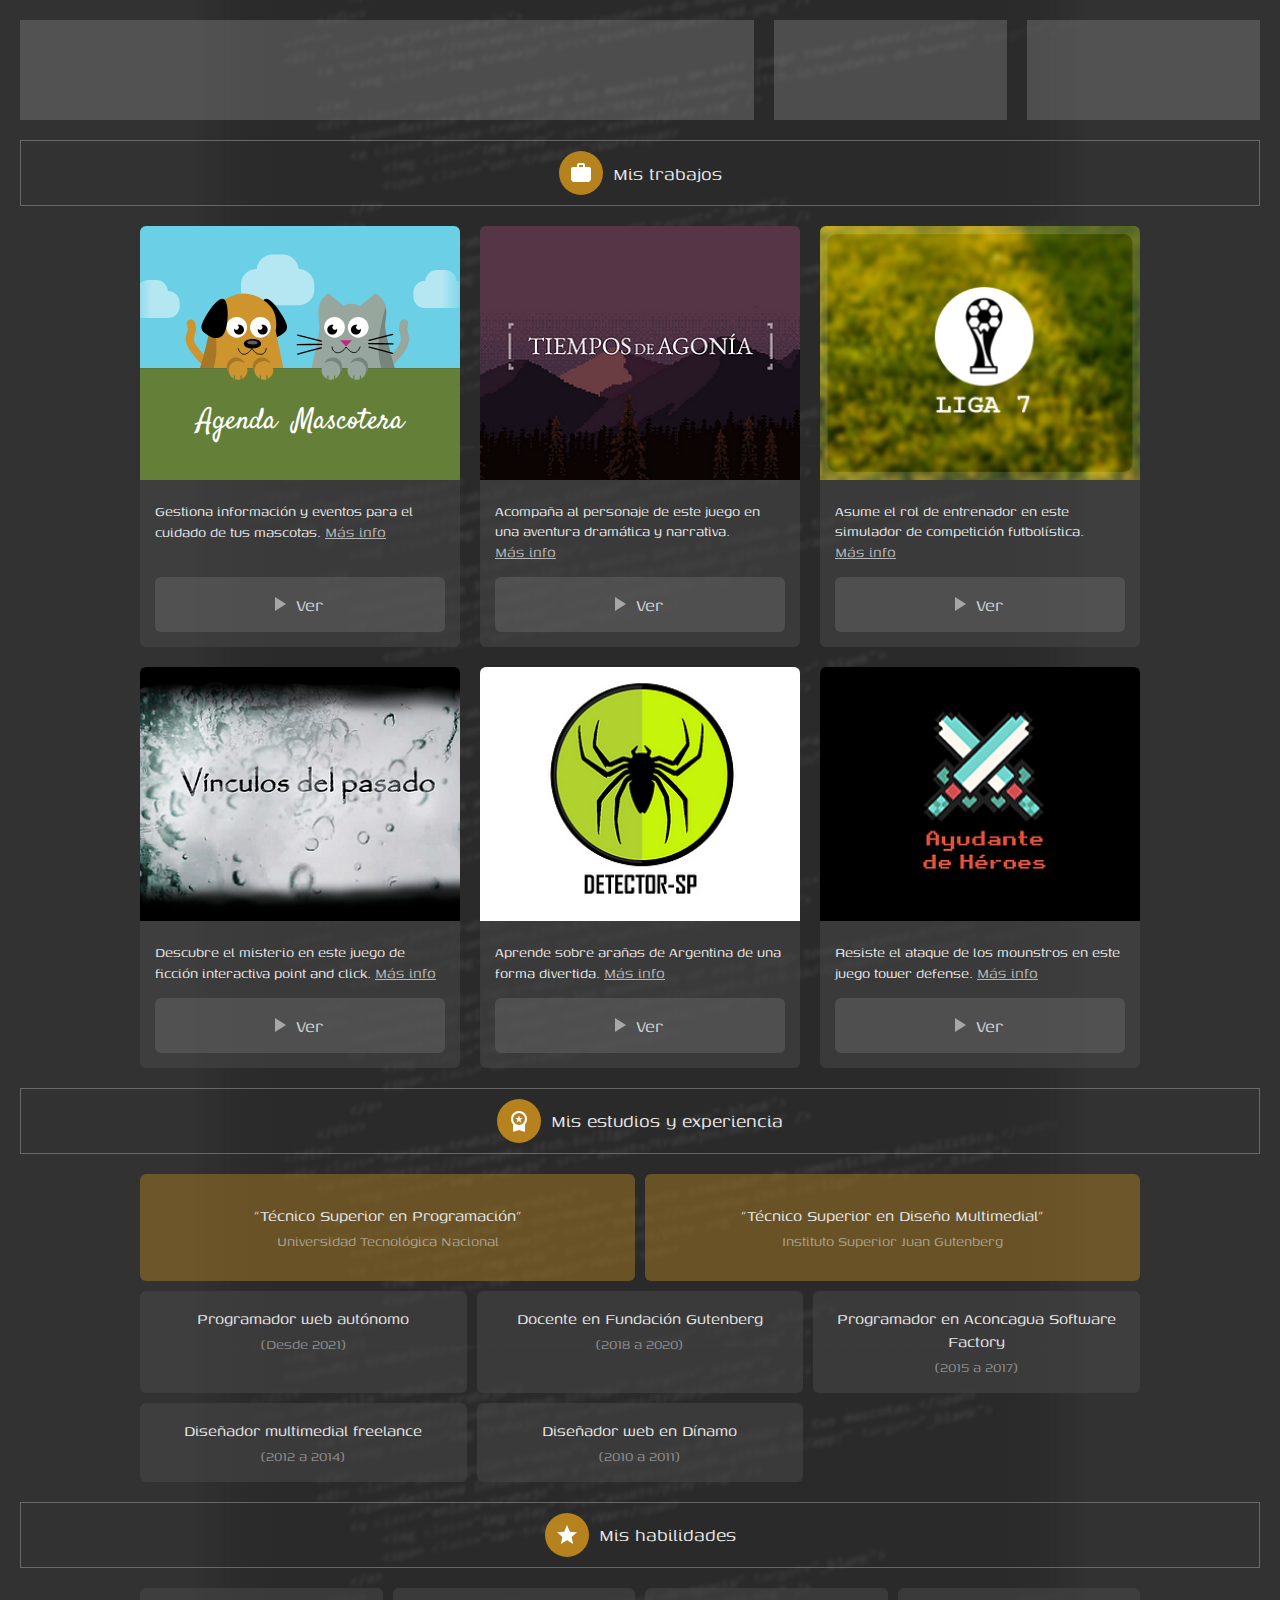
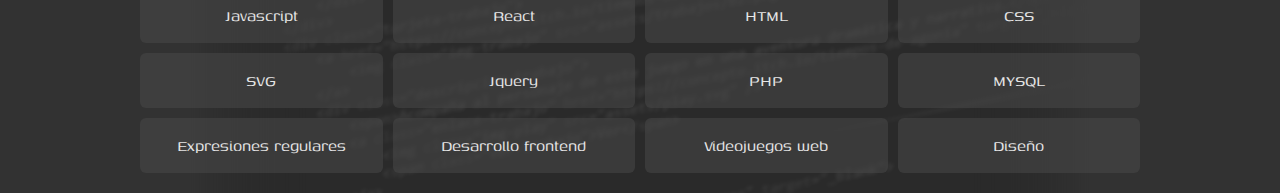
<file: index.html>
<!DOCTYPE html>
<html lang="es">
<head>
    <meta charset="UTF-8">
    <meta http-equiv="X-UA-Compatible" content="IE=edge">
    <meta name="viewport" content="width=device-width, initial-scale=1.0, user-scalable=no">
    <link rel="preload" href="assets/fonts/Genos-Regular.ttf" as="font" type="font/ttf" crossorigin />
    <link rel="icon" type="image/svg+xml" href="assets/images/favicon.svg" />
    <link rel="stylesheet" href="assets/index.css">
    <script src="assets/index.js" type="module"></script>
    <title>Portfolio</title>
</head>
<body>
	<div id="cargando" class="cargando-flex">
		<span>Cargando</span>
		<div class="punto"></div>
		<div class="punto"></div>
		<div class="punto"></div>
	</div>

	<div id="contenedor-principal" class="oculto">
		<div id="contenedor-superior" class="contenedor">
			<header id="encabezado">
				<div id="encabezado-icono" class="animacion-generica">
					<img id="icono-person" src="assets/images/person.svg" />
					<div>
						<div id="nombre">Gonzalo Vidal</div>
						<div id="programador">Programador web</div>
					</div>
				</div>
				<div id="encabezado-ubicacion-bottom" class="animacion-generica">Mendoza, Argentina</div>
				<div id="encabezado-ubicacion-right" class="animacion-generica">
					<div>Mendoza</div>
					<div>Argentina</div>
				</div>
			</header>
			<div id="botones">
				<a class="boton animacion-cv" id="cv" href="documents/cv.pdf" target="_blank">
					<img class="contenido-boton animacion-generica" id="icono-description" src="assets/images/description.svg" />
					<span class="contenido-boton animacion-generica">Ver CV</span>
				</a>

				<a class="boton animacion-mail" id="mail" href="mailto:gondevs@gmail.com" target="_blank">
					<img class="contenido-boton animacion-generica" id="icono-send" src="assets/images/send.svg" />
					<span class="contenido-boton animacion-generica">Enviar mail</span>
				</a>
			</div>
		</div>

		<div class="seccion" id="trabajos">
			<div class="titulo-seccion">
				<img class="img-titulo-seccion" src="assets/images/work.svg" />
				<span>Mis trabajos</span>
			</div>
			<div id="grilla-trabajos">
				<div class="tarjeta-trabajo">
					<a href="https://gon86.github.io/app/" target="_blank">
						<img class="img-trabajo" src="assets/images/agenda-mascotera.svg" />
					</a>
					<div class="descripcion-trabajo">
						<div>
							Gestiona información y eventos para el cuidado de tus mascotas.
							<button class="info" data-ficha="agenda-mascotera">Más info</button>
						</div>
						<a class="enlace-trabajo" href="https://gon86.github.io/app/" target="_blank">
							<img class="img-play" src="assets/images/play.svg" />
							<span class="ver-trabajo">Ver</span>
						</a>
					</div>
				</div>
				<div class="tarjeta-trabajo">
					<a href="https://concepto.itch.io/tiempos-de-agonia" target="_blank">
						<img class="img-trabajo" src="assets/images/tiempos-agonia.png" />
					</a>
					<div class="descripcion-trabajo">
						<div>
							Acompaña al personaje de este juego en una aventura dramática y narrativa.
							<button class="info" data-ficha="tiempos-de-agonia">Más info</button>
						</div>
						<a class="enlace-trabajo" href="https://concepto.itch.io/tiempos-de-agonia" target="_blank">
							<img class="img-play" src="assets/images/play.svg" />
							<span class="ver-trabajo">Ver</span>
						</a>
					</div>
				</div>
				<div class="tarjeta-trabajo">
					<a href="https://concepto.itch.io/liga7" target="_blank">
						<img class="img-trabajo" src="assets/images/liga7.png" />
					</a>
					<div class="descripcion-trabajo">
						<div>
							Asume el rol de entrenador en este simulador de competición futbolística.
							<button class="info" data-ficha="liga-7">Más info</button>
						</div>
						<a class="enlace-trabajo" href="https://concepto.itch.io/liga7" target="_blank">
							<img class="img-play" src="assets/images/play.svg" />
							<span class="ver-trabajo">Ver</span>
						</a>
					</div>
				</div>
				<div class="tarjeta-trabajo">
					<a href="https://concepto.itch.io/vinculos-del-pasado" target="_blank">
						<img class="img-trabajo" src="assets/images/vinculos-pasado.png" />
					</a>
					<div class="descripcion-trabajo">
						<div>
							Descubre el misterio en este juego de ficción interactiva point and click.
							<button class="info" data-ficha="vinculos-del-pasado">Más info</button>
						</div>
						<a class="enlace-trabajo" href="https://concepto.itch.io/vinculos-del-pasado" target="_blank">
							<img class="img-play" src="assets/images/play.svg" />
							<span class="ver-trabajo">Ver</span>
						</a>
					</div>
				</div>
				<div class="tarjeta-trabajo">
					<a href="https://concepto.itch.io/detector-sp" target="_blank">
						<img class="img-trabajo" src="assets/images/detector-sp.png" />
					</a>
					<div class="descripcion-trabajo">
						<div>
							Aprende sobre arañas de Argentina de una forma divertida.
							<button class="info" data-ficha="detector-sp">Más info</button>
						</div>
						<a class="enlace-trabajo" href="https://concepto.itch.io/detector-sp" target="_blank">
							<img class="img-play" src="assets/images/play.svg" />
							<span class="ver-trabajo">Ver</span>
						</a>
					</div>
				</div>
				<div class="tarjeta-trabajo">
					<a href="https://concepto.itch.io/ayudante-de-heroes" target="_blank">
						<img class="img-trabajo" src="assets/images/ayudante-heroes.png" />
					</a>
					<div class="descripcion-trabajo">
						<div>
							Resiste el ataque de los mounstros en este juego tower defense.
							<button class="info" data-ficha="ayudante-de-heroes">Más info</button>
						</div>
						<a class="enlace-trabajo" href="https://concepto.itch.io/ayudante-de-heroes" target="_blank">
							<img class="img-play" src="assets/images/play.svg" />
							<span class="ver-trabajo">Ver</span>
						</a>
					</div>
				</div>
			</div>
		</div>

		<div class="seccion">
			<div class="titulo-seccion">
				<img class="img-titulo-seccion" src="assets/images/medal.svg" />
				<span>Mis estudios <br id="br-experiencia" />y experiencia</span>
			</div>
			<div id="estudios-experiencia">
				<div class="bloque bloque-estudios">
					<div class="datos-carrera">
						<span>"Técnico Superior en Programación"</span>
						<span class="universidad">Universidad Tecnológica Nacional</span>
					</div>
					<div class="datos-carrera">
						<span>"Técnico Superior en Diseño Multimedial"</span>
						<span class="universidad">Instituto Superior Juan Gutenberg</span>
					</div>
				</div>
				<div class="bloque bloque-experiencia">
					<div class="datos-puesto">
						<span>Programador web autónomo</span>
						<span class="fecha">(Desde 2021)</span>
					</div>
					<div class="datos-puesto">
						<span>Docente en Fundación Gutenberg</span>
						<span class="fecha">(2018 a 2020)</span>
					</div>
					<div class="datos-puesto">
						<span>Programador en Aconcagua Software Factory</span>
						<span class="fecha">(2015 a 2017)</span>
					</div>
					<div class="datos-puesto">
						<span>Diseñador multimedial freelance</span>
						<span class="fecha">(2012 a 2014)</span>
					</div>
					<div class="datos-puesto">
						<span>Diseñador web en Dínamo</span>
						<span class="fecha">(2010 a 2011)</span>
					</div>
				</div>
			</div>
		</div>

		<div class="seccion" id="habilidades">
			<div class="titulo-seccion">
				<img class="img-titulo-seccion" src="assets/images/star.svg" />
				<span>Mis habilidades</span>
			</div>
			<div id="grilla-habilidades">
				<div>Javascript</div>
				<div>React</div>
				<div>HTML</div>
				<div>CSS</div>
				<div>SVG</div>
				<div>Jquery</div>
				<div>PHP</div>
				<div>MYSQL</div>
				<div>Expresiones regulares</div>
				<div>Desarrollo frontend</div>
				<div>Videojuegos web</div>
				<div>Diseño</div>
			</div>
		</div>
	</div>

	<dialog id="modal">
		<header>
			<span id="titulo-ficha"></span>
			<button class="cerrar"></button>
		</header>
		<section class="superior">
			<span>Tipo:</span>
			<span id="tipo-ficha"></span>
		</section>
		<section class="superior">
			<span>Tareas realizadas:</span>
			<span id="tareas-ficha"></span>
		</section>
		<section>
			<div class="titulo-lista">Características</div>
			<ul id="caracteristicas-ficha"></ul>
		</section>
		<section>
			<div class="titulo-lista">Tecnologías</div>
			<ul id="tecnologias-ficha"></ul>
		</section>
	</dialog>
</body>
</html>
</file>
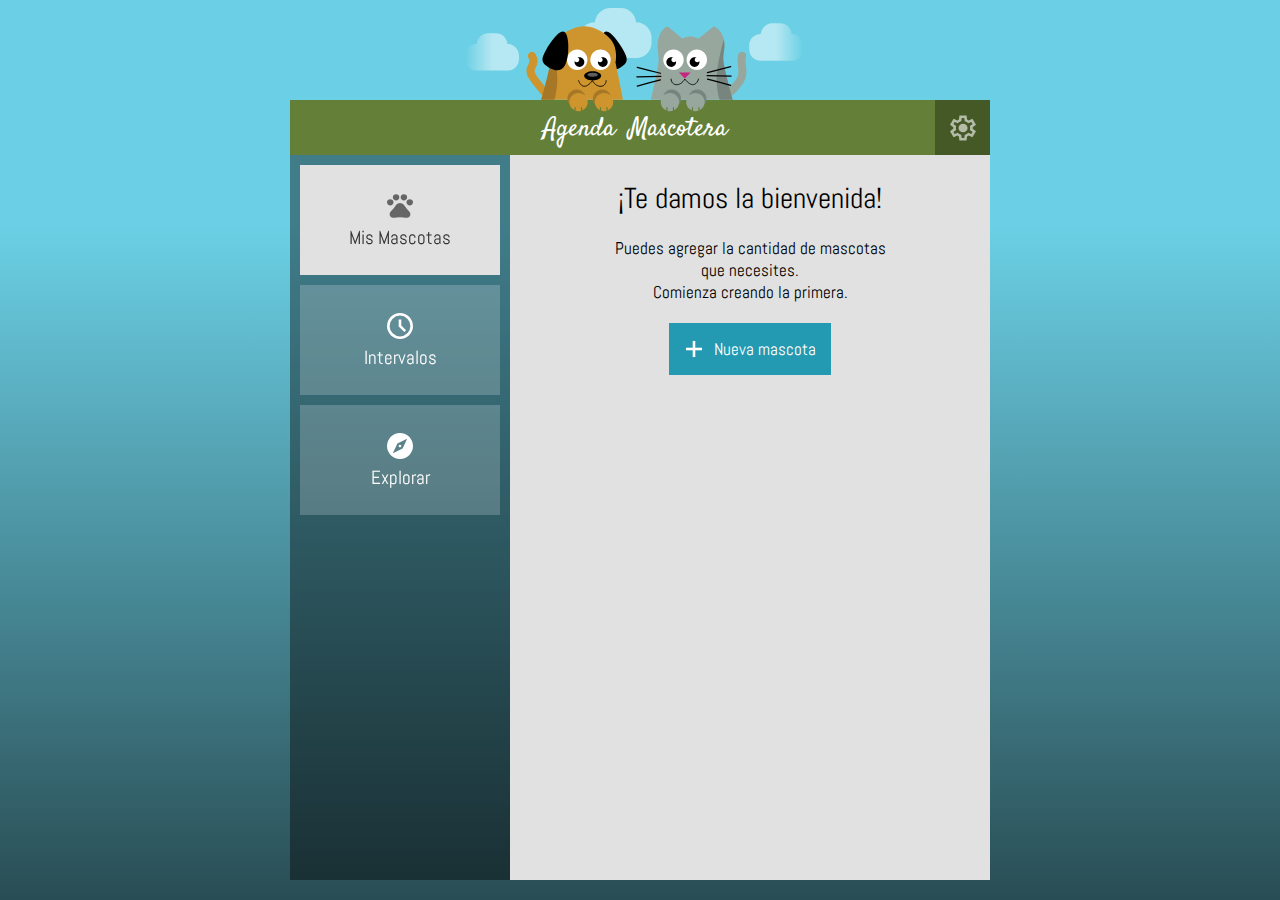
<file: app/index.html>
<!doctype html>
<html lang="en">
  <head>
    <meta charset="UTF-8" />
    <link rel="icon" type="image/svg+xml" href="/app/recursos/favicon.svg" />
    <meta name="viewport" content="width=device-width, initial-scale=1.0, user-scalable=no" />
    <title>Agenda Mascotera</title>
    <script type="module" crossorigin src="/app/assets/index-B04WjW4S.js"></script>
    <link rel="stylesheet" crossorigin href="/app/assets/index-CQFkuaSq.css">
  </head>
  <body>
    <div id="root"></div>
  </body>
</html>
</file>
<file: assets/index.css>
@font-face {
    font-family: "genos";
    src: url("fonts/Genos-Regular.ttf");
}

* {
	box-sizing: border-box;
}

html {
	--ancho-maximo: 1000px;
	font-size: 19px;
	font-family: "genos", sans-serif;
}

body {
	margin: 20px;
	color: rgb(230,230,230);
	background-color: rgb(50,50,50);
	background-image: url("images/fondo.png");
	background-repeat: repeat-y;
	background-size: 700px 700px;
	background-position: center;
}

#cargando {
	position: absolute;
	top: 50%;
	left: 50%;
	transform: translate(-50%, -50%);
	font-size: 24px;
	padding-bottom: 5px;
}

.cargando-flex {
	display: flex;
	align-items: baseline;
	gap: 6px;
}

#cargando .punto {
	width: 7px;
	height: 7px;
	background-color: #a714dd;
	opacity: 0;
	animation-name: animacion-cargando;
	animation-duration: 1s;
	animation-iteration-count: infinite;
	animation-direction: alternate;
}

#cargando .punto:nth-of-type(1) {
	animation-delay: 0.2s;
}

#cargando .punto:nth-of-type(2) {
	animation-delay: 0.4s;
}

#cargando .punto:nth-of-type(3) {
	animation-delay: 0.6s;
}

@keyframes animacion-cargando {
	from { opacity: 0; }
	to { opacity: 1; }
}

.oculto {
	display: none;
}

.contenedor {
	display: flex;
	flex-direction: column;
	gap: 20px;
}

#contenedor-principal {
	max-width: 1500px;
	margin: 0 auto;
}

#contenedor-superior {
	z-index: 1;
}

.seccion {
	display: flex;
	flex-direction: column;
	justify-content: center;
	align-items: center;
	gap: 20px;
}

#encabezado {
	display: flex;
	flex-direction: column;
	align-items: center;
	gap: 10px;
	padding: 20px;
	background-color: rgba(160, 160, 160, 0.3);
}

#encabezado-icono {
	display: flex;
	align-items: center;
	gap: 10px;
}

#nombre {
	font-size: 21px;
}

#programador {
	font-size: 21px;
	color: #c85dee;
}

#encabezado-ubicacion-right {
	display: none;
	padding-left: 15px;
	border-left: 1px solid rgba(240, 240, 240, 0.4);
}

#encabezado-ubicacion-bottom {
	padding-top: 15px;
	border-top: 1px solid rgba(240, 240, 240, 0.4);
	text-align: center;
	width: 100%;
}

#botones {
	display: flex;
	gap: 20px;
}

.boton {
	display: flex;
	flex-direction: column;
	justify-content: center;
	align-items: center;
	gap: 5px;
	padding: 20px 8px;
	width: 50%;
	background-color: rgba(160, 160, 160, 0.3);
	text-align: center;
	text-decoration: none;
	color: inherit;
}

#cv {
	animation-delay: 0.4s;
}

#cv .contenido-boton {
	animation-delay: 0.4s;
}

#cv:hover {
	outline: 2px solid #b00feb;
}

#mail {
	animation-delay: 0.6s;
}

#mail .contenido-boton {
	animation-delay: 0.6s;
}

#mail:hover {
	outline: 2px solid #df3b3b;
}

.animacion-generica {
	animation-name: intro-generica;
	animation-duration: 0.5s;
	animation-timing-function: ease-out;
	animation-fill-mode: forwards;
	opacity: 0;
	transform: rotateY(180deg);
}

.animacion-cv {
	animation-name: intro-cv;
	animation-duration: 0.5s;
	animation-timing-function: ease-out;
	animation-fill-mode: forwards;
}

.animacion-mail {
	animation-name: intro-mail;
	animation-duration: 0.5s;
	animation-timing-function: ease-out;
	animation-fill-mode: forwards;
}

@keyframes intro-generica {
	from {
		opacity: 0;
		transform: rotateY(180deg);
	}
	to {
		opacity: 1;
		transform: rotateY(0deg);
	}
}

@keyframes intro-cv {
	from {
		background-color: rgba(160, 160, 160, 0.2);
	}
	to {
		background-color: #851dab;
	}
}

@keyframes intro-mail {
	from {
		background-color: rgba(160, 160, 160, 0.2);
	}
	to {
		background-color: #b12121;
	}
}

.titulo-seccion {
	display: flex;
	justify-content: center;
	align-items: center;
	gap: 10px;
	font-size: 22px;
	border: 1px solid rgba(160, 160, 160, 0.5);
	padding: 10px;
	width: 100%;
}

.img-titulo-seccion {
	padding: 10px;
	background-color: #db991bc9;
	border-radius: 50%;
}

#icono-person {
	background-color: unset;
	padding: unset;
	border-radius: unset;
	width: 60px;
}

#icono-description {
	background-color: unset;
	padding: unset;
	border-radius: unset;
}

#icono-send {
	background-color: unset;
	padding: unset;
	border-radius: unset;
}

#grilla-habilidades {
	display: grid;
	grid-template-columns: repeat(2, 1fr);
	gap: 10px;
	width: 100%;
	max-width: var(--ancho-maximo);
}

#grilla-habilidades > div {
	display: flex;
	justify-content: center;
	align-items: center;
	text-align: center;
	background-color: rgba(70,70,70,0.6);
	padding: 16px 8px;
	border-radius: 6px;
}

#grilla-trabajos {
	display: grid;
	grid-template-columns: auto;
	gap: 20px;
	justify-content: center;
}

.tarjeta-trabajo {
	display: flex;
	flex-direction: column;
	background-color: rgba(70,70,70,0.6);
	border-radius: 6px;
	overflow: hidden;
}

.img-trabajo {
	width: 100%;
}

.descripcion-trabajo {
	display: flex;
	flex-direction: column;
	justify-content: space-between;
	gap: 15px;
	font-size: 17px;
	border-radius: 6px;
	padding: 15px;
	flex-grow: 1;
}

.enlace-trabajo {
	display: flex;
	justify-content: center;
	align-items: center;
	gap: 5px;
	font-size: 21px;
	color: rgb(210,210,210);
	text-decoration: none;
	text-align: center;
	padding: 15px 10px;
	border-radius: 6px;
	background-color: rgba(100, 100, 100, 0.5);
}

.enlace-trabajo:hover {
	background-color: rgba(120, 120, 120, 0.8);	
}

.enlace-trabajo:hover .ver-trabajo {
	color: white;
}

.enlace-trabajo:hover .img-play {
	opacity: 1;
	transform: rotateX(180deg);
}

.ver-trabajo {
	margin-right: 10px;
}

.img-play {
	opacity: 0.5;
	transform: rotateX(0deg);
	transition: transform 0.5s;
}

#estudios-experiencia {
	display: flex;
	flex-direction: column;
	gap: 10px;
	width: 100%;
	max-width: var(--ancho-maximo);
}

.bloque {
	display: grid;
	grid-template-columns: auto;
	gap: 10px;
}

.datos-puesto {
	display: flex;
	flex-direction: column;
	gap: 4px;
	padding: 16px;
	border-radius: 6px;
	background-color: rgba(70,70,70,0.6);
	text-align: center;
}

.datos-puesto .fecha {
	color: rgb(140, 140, 140);
	font-size: 17px;
}

.datos-carrera {
	display: flex;
	flex-direction: column;
	gap: 4px;
	padding: 16px;
	border-radius: 6px;
	background-color: #9a72248f;
	text-align: center;
}

.datos-carrera .universidad {
	color: rgba(240, 240, 240, 0.5);
	font-size: 17px;
}

button.info {
	font-family: "genos", sans-serif;
	font-size: 18px;
	color: #b5b5b5;
	background: unset;
	border: unset;
	padding: 0px;
	text-decoration: underline;
	cursor: pointer;
}

button.info:hover {
	color: white;
}

#modal {
	width: 100%;
	border: unset;
	background: linear-gradient(
		to bottom, 
		rgba(40,40,40,0) 0%, 
		rgba(40,40,40,0.8) 5%, 
		rgba(40,40,40,0.8) 95%, 
		rgba(40,40,40,0) 100%
	);
	color: rgb(230,230,230);
	padding: 30px;
	transform: translateY(20px);
	animation-name: animacion-modal;
	animation-duration: 0.3s;
	animation-timing-function: ease-out;
	animation-fill-mode: forwards;
}

#modal::backdrop {
	background-color: rgba(0,0,0,0.8);
}

@keyframes animacion-modal {
	from { 
		opacity: 0; 
		transform: translateY(20px);
	}
	to { 
		opacity: 1; 
		transform: translateY(0px);
	}
}

#modal header, #modal .titulo-lista {
	text-align: center;
	padding: 10px;
	border-radius: 8px;
	font-size: 21px;
}

#modal header {
	--ancho-cerrar: 34px;
	display: flex;
	justify-content: space-between;
	align-items: center;
	background-color: #851dab;
}

#modal .titulo-lista {
	background-color: rgba(100, 100, 100, 0.5);
}

#titulo-ficha {
	flex-grow: 1;
	margin-left: var(--ancho-cerrar);
}

#modal button.cerrar {
	width: var(--ancho-cerrar);
	height: 24px;
	background-image: url("images/close.svg");
	background-repeat: no-repeat;
	background-position: center;
	background-color: unset;
	border: unset;
	cursor: pointer;
	opacity: 0.7;
}

#modal button.cerrar:hover {
	opacity: 1;
}

#modal section {
	margin-top: 10px;
}

#modal ul {
	list-style-image: url("images/star-li.svg");
}

#modal section.superior {
	padding: 0 20px;
}

@media (min-width: 360px) {
	#br-experiencia {
		display: none;
	}

	#encabezado {
		flex-direction: row;
		justify-content: space-between;
	}

	#encabezado-ubicacion-bottom {
		display: none;
	}

	#encabezado-ubicacion-right {
		display: flex;
		flex-direction: column;
		justify-content: center;
		align-self: stretch;
	}
}

@media (min-width: 500px) {
	#grilla-trabajos {
		grid-template-columns: repeat(2, 1fr);
		max-width: var(--ancho-maximo);
	}

	#grilla-habilidades {
		grid-template-columns: repeat(3, 1fr);	
	}

	.bloque-experiencia {
		grid-template-columns: repeat(2, 1fr);
	}

	.boton {
		flex-direction: row;
		gap: 10px;
	}

	#modal {
		width: 500px;
	}
}

@media (min-width: 600px) {
	.bloque-estudios {
		grid-template-columns: repeat(2, 1fr);
	}

	.bloque-experiencia {
		grid-template-columns: repeat(3, 1fr);
	}

	#contenedor-superior {
		flex-direction: row;
	}

	#encabezado, #botones {
		flex-grow: 1;
	}

	.boton {
		flex-direction: column;
		gap: 5px;
		padding-left: 20px;
		padding-right: 20px;
	}
}

@media (min-width: 700px) {
	body {
		background-size: 900px 900px;
	}

	#grilla-trabajos {
		grid-template-columns: repeat(3, 1fr);
	}

	#grilla-habilidades {
		grid-template-columns: repeat(4, 1fr);	
	}
}

@media (min-width: 900px) {
	#encabezado {
		flex-grow: 2;
	}

	.boton {
		flex-direction: row;
		gap: 10px;
	}

	.datos-carrera {
		padding-top: 30px;
		padding-bottom: 30px;
	}
}
</file>
<file: app/assets/index-CQFkuaSq.css>
.popup{position:fixed;top:0;left:0;width:100%;height:100%;display:flex;justify-content:center;align-items:center;z-index:4;color:#000}.popup__fondo{position:inherit;width:inherit;height:inherit;background-color:#000;opacity:.5}.popup__marco{background-color:#00000080;padding:2px 2px 6px;width:100%;max-width:350px;margin:20px;animation-name:animacionPopup;animation-duration:.3s;animation-timing-function:ease-out;z-index:5}.popup__contenido{display:flex;flex-direction:column;justify-content:space-between;background-color:#f3f3f3;padding:30px;min-height:200px;text-align:center}@keyframes animacionPopup{0%{opacity:0;transform:translateY(20px)}to{opacity:1;transform:translateY(0)}}.popup__encabezado{display:flex;justify-content:center;align-items:center;column-gap:5px;font-size:1.3rem;border-bottom:2px solid rgb(150,150,150);padding-bottom:5px}.popup__texto{padding:10px 0}.popup__botonUnico{background-color:#2399b2;color:#fff;padding:12px 28px;width:100%;max-width:150px;align-self:center}.popup__contenedorBotones{display:grid;grid-template-columns:1fr 1fr;column-gap:20px;min-height:55px}.popup__botonEliminar{background-color:#d5631e;color:#fff}.popup__botonCancelar{background-color:#787878;color:#fff;padding:8px}.cargandoPantalla{display:flex;justify-content:center;align-items:center;height:100%}.cargandoPantalla__imagen{width:100px;margin-bottom:30px}.cargandoBoton{height:100%}.cargandoBoton__barra{position:absolute;background-color:#fff;opacity:.3}.cargandoBoton__texto{height:inherit;display:flex;justify-content:center;align-items:center}.encabezado{position:sticky;top:-100px;display:flex;flex-direction:column;align-items:center;overflow-x:hidden;z-index:2;grid-area:encabezado;background-color:#6bd0e5}.encabezado__contenedorMascotas{display:flex;justify-content:center;height:100px;transition:opacity .3s}.encabezado__contenedorMascotas--oculto{opacity:0}.encabezado__mascotas{position:absolute}.encabezado__barraTitulo{display:grid;grid-template-rows:var(--alto-barra-encabezado);grid-template-columns:auto var(--alto-barra-encabezado);width:100%;z-index:-1;background-color:#648038}.encabezado__contenedorTitulo{display:flex;justify-content:center;padding-left:47px}.encabezado__titulo{width:200px}.encabezado__botonAjustes{height:100%;top:0;right:0;background-color:#0000004d;display:flex;justify-content:center;align-items:center;color:#fff}.contenedorAjustes{overflow-y:auto;overflow-x:hidden;width:100%;z-index:3}.contenedorAjustes--absoluto{position:absolute;top:var(--alto-encabezado)}.contenedorAjustes--fijo{position:fixed;top:var(--alto-barra-encabezado);height:calc(100% - var(--alto-barra-encabezado) - var(--alto-navegacion-mobile))}.ajustes{padding:20px;background-color:#141414e6;color:#fff;animation-name:animacionAjustes;animation-duration:.3s;animation-timing-function:ease-out}@keyframes animacionAjustes{0%{opacity:0;transform:translateY(-50%)}to{opacity:1;transform:translateY(0)}}.tablaAjustes{display:flex;justify-content:center;color:#dcdcdc;border-spacing:15px}.tablaAjustes tr{height:45px}.tablaAjustes td:first-child{text-align:right}.tablaAjustes__contenedorTexto{border-bottom:2px solid rgb(60,60,60);padding-bottom:3px;padding-left:15px}.tablaAjustes__spanGenerico{padding:8px 12px;border:1px solid rgb(130,130,130);margin-right:10px;border-radius:5px}.tablaAjustes__inputGenerico:checked+.tablaAjustes__spanGenerico{border-color:#c8c8c8;background-color:#c8c8c8;color:#000}.tablaAjustes__inputGenerico{display:none}.tablaAjustes__inputUbicacion:checked+.tablaAjustes__toggleUbicacion>.tablaAjustes__circuloUbicacion{margin-left:20px;background-color:#c8c8c8}.tablaAjustes__inputUbicacion{display:none}.tablaAjustes__toggleUbicacion{border:2px solid rgb(130,130,130);border-radius:12px;padding:5px;width:55px}.tablaAjustes__circuloUbicacion{width:20px;height:20px;border-radius:50%;margin-left:0;background-color:#5a5a5a;transition:.3s all}.tablaAjustes__botonRestablecer{padding:8px 12px;color:#fff;border:2px solid rgba(213,99,30,.5);border-radius:5px;outline-style:none}.contenedorNavegacion{position:fixed;bottom:0;width:100%;background-color:#7d7d7d;grid-area:navegacion;height:var(--alto-navegacion-mobile)}.barraNavegacion{display:flex;justify-content:space-around;height:100%}.barraNavegacion__boton{width:100%;height:100%;display:flex;justify-content:center;align-items:center}.barraNavegacion__boton--seleccionado{background-color:#fff3}.inicio{display:flex;flex-direction:column;align-items:center;row-gap:20px}.inicio__titulo{text-align:center;font-weight:400;font-size:1.7rem;margin:0}.inicio__parrafo{text-align:center;text-wrap:pretty;margin:0}.inicio__botonCrear{display:flex;align-items:center;column-gap:10px;background-color:#2399b2;color:#fff;text-decoration:none;padding:15px}.listaMascotas{display:flex;flex-direction:column;row-gap:20px}.listaMascotas__botonCrear{display:flex;justify-content:center;align-items:center;background-color:#2399b2;width:55px;height:55px;border-radius:50%;align-self:flex-end}.tarjetaMascota{display:flex;flex-direction:column;background-color:#fff;border-bottom:2px solid rgb(170,170,170);padding:20px;gap:20px;overflow-x:hidden}.tarjetaMascota__datos{display:grid;grid-template-columns:50px auto;align-items:center;column-gap:8px}.tarjetaMascota__nombre{font-size:1.3rem}.tarjetaMascota__detalle{color:#3c3c3c}.tarjetaMascota__botones{display:flex;column-gap:12px}.tarjetaMascota__texto{padding:10px 14px;border:2px solid rgb(180,180,180);border-radius:8px;word-break:break-word}.tarjetaMascota__botonEditar{background-color:#8c8c8c;width:50%;color:#fff;padding:10px}.tarjetaMascota__botonEventos{display:flex;align-items:center;background-color:#c35999;width:50%;min-height:60px;min-width:fit-content}.tarjetaMascota__iconoFecha{display:flex;align-items:center;padding:10px;background-color:#b42f7f;height:100%}.tarjetaMascota__fecha{padding:10px;color:#fff;width:100%}.formMascota{--borde-normal: rgb(160, 160, 160);display:flex;flex-direction:column;row-gap:15px}.formMascota__tituloCampo{color:#282828}.formMascota__input{width:100%;border:2px solid var(--borde-normal);padding:14px 10px;font-size:1.1rem;outline-style:none;background-color:#f0f0f0}.formMascota__especies{display:flex;justify-content:space-between;align-items:end;margin-top:10px;margin-bottom:5px}.formMascota__inputRadio{position:absolute;margin-left:35px;margin-bottom:25px;z-index:-1;opacity:0}.formMascota__inputRadio:checked+.formMascota__labelIcono{background-color:#fff;border-color:#5a5a5a}.formMascota__labelIcono{display:flex;flex-direction:column;align-items:center;border:2px solid var(--borde-normal);padding:8px 14px;border-radius:0 0 15px}.formMascota__botonesBasicos{display:grid;grid-template-columns:1fr 1fr;min-height:55px;column-gap:20px;margin-top:5px}.formMascota__submit{background-color:#2399b2;color:#fff}.formMascota__cancel{background-color:#b42f7f;color:#fff}.formMascota__contenedorDelete{margin-top:10px;margin-bottom:10px;align-self:center}.formMascota__textoDelete{color:#971262;font-size:1.1rem}.formMascota__botonDelete{color:#971262;font-size:1.1rem;text-decoration:underline;text-underline-position:from-font;padding-top:5px;padding-bottom:5px}.formMascota__inputRadio:disabled+.formMascota__labelIcono{opacity:.7}.listaEventos{display:flex;flex-direction:column;row-gap:20px}.listaEventos__encabezado{display:grid;grid-template-columns:60px auto;font-size:1.3rem;background-color:#bebebe;color:#282828;border-radius:0 0 10px}.listaEventos__botonVolver{display:flex;justify-content:center;align-items:center;height:100%;background-color:#a0a0a0;border-right:4px solid rgb(225,225,225)}.listaEventos__titulo{padding:12px;text-align:center}.formEventos{--borde-normal: rgb(160, 160, 160);display:grid;grid-template:"select select" auto "date 	button" auto / 2fr 1fr;gap:5px}.formEventos__control{border:2px solid var(--borde-normal);padding:10px;min-height:50px;outline-style:none;background-color:#f0f0f0}.formEventos__control--select{grid-area:select}.formEventos__control--date{grid-area:date;width:100%}.formEventos__submit{background-color:#2399b2;color:#fff;padding:8px;grid-area:button}.tarjetaEvento{display:flex;flex-direction:column;row-gap:6px;border:2px solid rgb(150,150,150);padding-top:25px}.tarjetaEvento--animada{opacity:0;transform:translateY(20px);animation-name:animacionEvento;animation-duration:.3s;animation-timing-function:ease-out;animation-fill-mode:forwards}@keyframes animacionEvento{0%{opacity:0;transform:translateY(20px)}to{opacity:1;transform:translateY(0)}}.tarjetaEvento__icono{align-self:center;filter:invert(50%)}.tarjetaEvento__tipo{align-self:center;font-size:1.3rem}.tarjetaEvento__fecha{align-self:center;color:#505050}.tarjetaEvento__controles{display:flex;justify-content:space-around;column-gap:5px;height:70px;margin-top:15px}.tarjetaEvento__repetir{width:50%;margin:5px 0 5px 5px}.tarjetaEvento__label{display:flex;justify-content:center;align-items:center;column-gap:8px;width:100%;height:100%;background-color:#bebebe;color:#282828;padding:20px}.tarjetaEvento__checkbox{display:none}.tarjetaEvento__checkbox:checked+.tarjetaEvento__toggle>.tarjetaEvento__circulo{margin-left:20px;background-color:#648038}.tarjetaEvento__toggle{background-color:#323232;border-radius:12px;padding:5px;min-width:50px}.tarjetaEvento__circulo{width:20px;height:20px;border-radius:50%;margin-left:0;background-color:#b4b4b4;transition:.3s all}.tarjetaEvento__button{background-color:#648038;width:50%;margin:5px 5px 5px 0;color:#fff}.explorar__titulo{font-weight:400;font-size:1.7rem;margin:0;text-align:center}.explorar__parrafo{text-align:center;font-size:1.1rem;text-wrap:pretty}.explorar__contenedorBotones{display:flex;flex-direction:column;gap:10px;padding:0 50px}.explorar__boton{display:flex;justify-content:center;align-items:center;column-gap:10px;background-color:#2399b2;color:#fff;padding:20px 15px;font-size:1.1rem}.explorar__contenedorVolver{display:flex;justify-content:flex-end;margin-right:15px}.explorar__botonVolver{position:absolute;z-index:1;margin-top:15px;padding:10px 15px;border-radius:5px;box-shadow:0 4px 5px #0000004d;background-color:#fff;color:#464646}.explorar__mapa{border:0;position:absolute;width:100%;height:calc(100% - var(--alto-encabezado) - var(--alto-navegacion-mobile));min-width:var(--ancho-minimo);min-height:370px;left:0}.intervalos__mensaje{text-align:center;margin:60px auto}.intervalos__tabla{border-collapse:collapse;width:100%}.intervalos__tabla th{font-weight:400;text-align:left;color:#3c3c3c;border-bottom:2px solid rgb(70,70,70);padding:0 5px 3px}.intervalos__tabla td{padding:5px}.intervalos__tabla td:nth-child(3){width:60px}.intervalos__tabla tbody tr:nth-child(1) td{padding-top:10px}.intervalos__campo{width:60px;height:34px;background-color:#c8c8c800;padding-left:5px;outline-style:none;border:1px solid rgb(90,90,90)}.intervalos__botones{display:flex;column-gap:12px;margin-top:20px}.intervalos__botonGuardar{padding:10px;color:#fff;background-color:#2399b2;min-height:60px;width:50%}.intervalos__botonInfo{background-color:#828282;padding:10px;min-height:60px;width:50%;color:#fff}.fondo{position:fixed;top:0;width:100%;height:100%;z-index:-1;background-color:#e1e1e1}.fondo--oscuro{filter:brightness(.3);transition:filter .3s}.contenedorGeneral{display:grid;grid-template-areas:"encabezado" "contenido" "navegacion";grid-template-rows:var(--alto-encabezado) auto var(--alto-navegacion-mobile);margin:auto;max-width:var(--ancho-maximo);min-width:var(--ancho-minimo);min-height:100%}.contenido{background-color:#e1e1e1;grid-area:contenido;width:100%;max-width:450px;justify-self:center;min-height:370px;overflow-x:hidden}.contenido--oscuro{filter:brightness(.3);z-index:-1;transition:filter .3s}.seccion{width:100%}.seccion--normal{padding:var(--padding-contenido-mobile)}.seccion--expandida{height:100%}.pantallaError{display:flex;flex-direction:column;align-items:center;row-gap:20px}.pantallaError__titulo{text-align:center;font-weight:400;font-size:1.7rem;margin:0}.pantallaError__parrafo{text-align:center;text-wrap:pretty;margin:0}.pantallaError__botonCrear{display:flex;align-items:center;column-gap:10px;background-color:#b42f7f;color:#fff;text-decoration:none;padding:15px}.formError{padding:6px 10px;background-color:#cfabab;color:#3d1515;border-radius:0 0 4px 4px;animation-name:animacionMensajeInput;animation-duration:.4s;text-align:center}.formError--especie{border-radius:4px}@keyframes animacionMensajeInput{0%{opacity:0}to{opacity:1}}@media screen and (min-width: 700px){.fondo{background:linear-gradient(to bottom,#6bd0e5,#6bd0e5 25%,#294d54);background-repeat:no-repeat}.fondo--oscuro{filter:none;transition:none}.contenedorGeneral{grid-template:"encabezado encabezado" var(--alto-encabezado) "navegacion contenido" auto / var(--ancho-navegacion-desktop) auto;padding-bottom:var(--padding-inferior-desktop)}.contenedorAjustes{width:calc(var(--ancho-maximo) - var(--ancho-navegacion-desktop));height:calc(100% - var(--alto-encabezado) - var(--padding-inferior-desktop));margin-left:var(--ancho-navegacion-desktop)}.contenido{max-width:none}.seccion--normal{padding:var(--padding-contenido-mobile) var(--alto-barra-encabezado)}.contenedorNavegacion{position:static;height:auto;background-color:#0006}.encabezado{background-color:transparent}.barraNavegacion{position:sticky;top:var(--alto-barra-encabezado);flex-direction:column;row-gap:10px;padding:10px;height:auto}.barraNavegacion__boton{flex-direction:column;row-gap:5px;text-decoration:none;color:#fff;font-size:1.1rem;width:auto;height:110px;background-color:#fff3}.barraNavegacion__boton--seleccionado{background-color:#e1e1e1;color:#323232}.barraNavegacion__boton--seleccionado .icono{filter:invert(60%)}.barraNavegacion__boton--titulo-mascotas:after{content:"Mis Mascotas"}.barraNavegacion__boton--titulo-explorar:after{content:"Explorar"}.barraNavegacion__boton--titulo-intervalos:after{content:"Intervalos"}.barraNavegacion__boton--titulo-mascotas-en:after{content:"My pets"}.barraNavegacion__boton--titulo-explorar-en:after{content:"Explore"}.barraNavegacion__boton--titulo-intervalos-en:after{content:"Intervals"}.formEventos{grid-template:"select date  button" auto / 138px 138px auto}.explorar__mapa{width:calc(var(--ancho-maximo) - var(--ancho-navegacion-desktop));height:calc(100% - var(--alto-encabezado) - var(--padding-inferior-desktop));left:auto}}@font-face{font-family:abel;src:url(/app/recursos/abel.ttf)}*{box-sizing:border-box}html{font-size:16px;overflow-y:scroll;-webkit-user-select:none;user-select:none;--ancho-maximo: 700px;--ancho-minimo: 320px;--alto-encabezado: 155px;--alto-barra-encabezado: 55px;--alto-navegacion-mobile: 55px;--padding-tarjeta: 15px;--padding-contenido-mobile: 25px;--ancho-navegacion-desktop: 220px;--padding-inferior-desktop: 20px}html,button,input{font-family:abel,sans-serif;color:#000}button,input{font-size:1rem}html,body,#root{height:100%}body{margin:0}button{border-width:0;padding:0;background-color:#0000}button:disabled,input:disabled{opacity:.7}
</file>
